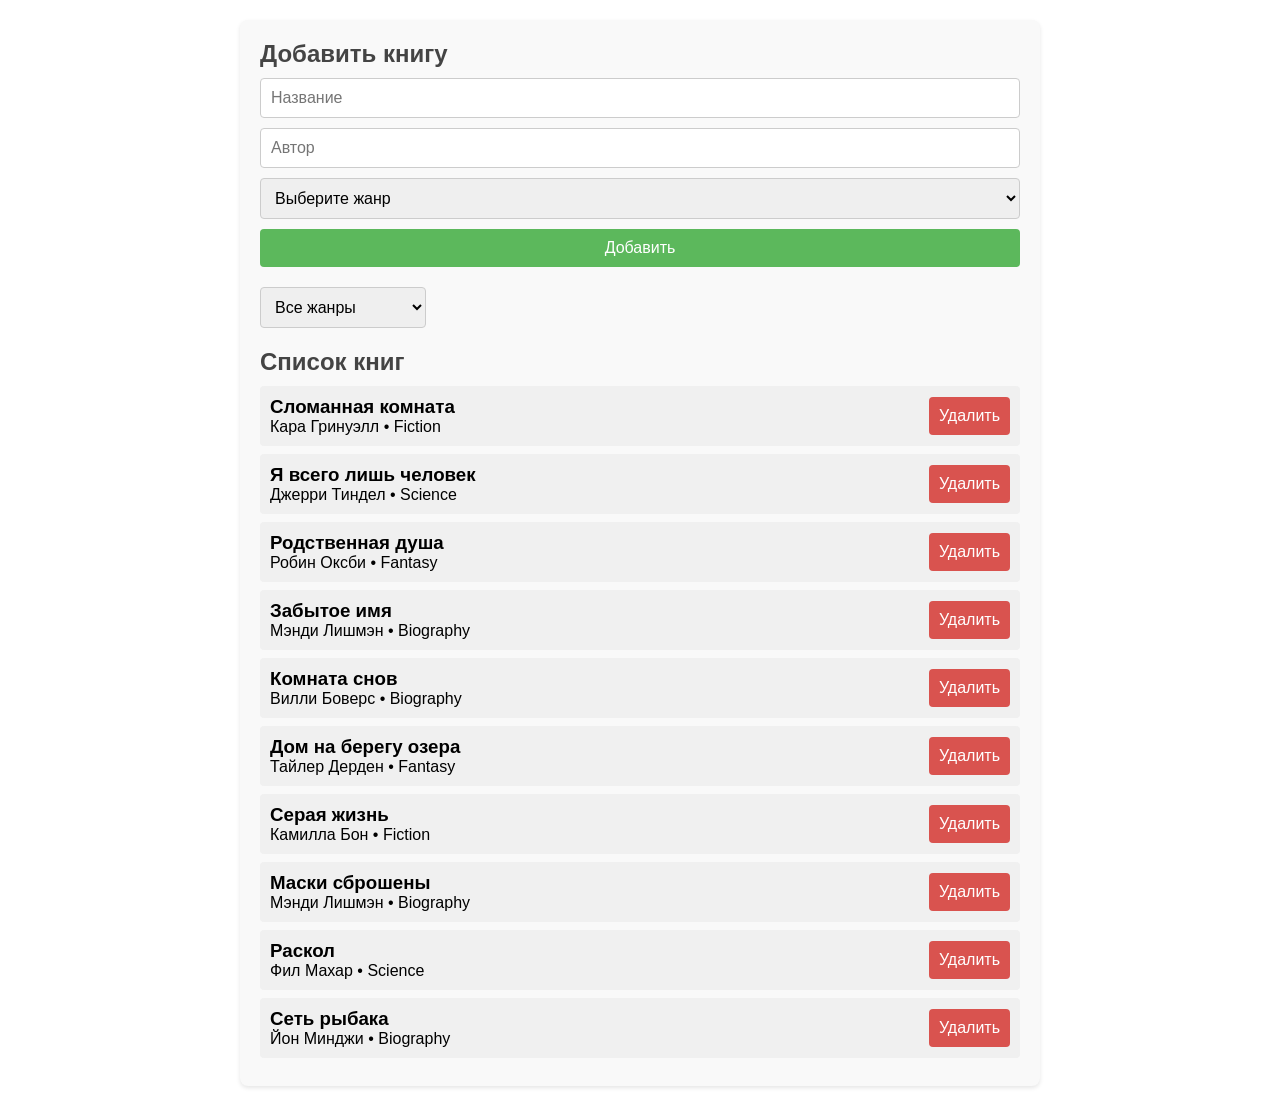
<file: index.html>
<!DOCTYPE html>
<html lang="ru">
<head>
    <meta charset="UTF-8">
    <meta name="viewport" content="width=device-width, initial-scale=1.0">
    <title>Моя библиотека</title>
    <link rel="stylesheet" href="./css/styles.css">
</head>
<body>
   <div class="container">
    <div class="form-container"></div>
    <div class="filter-container"></div>
    <div class="list-container"></div>
</div>
    <script type="module" src="./src/main.js"></script>
</body>
</html>
</file>
<file: css/styles.css>
/* General resets */
* {
    margin: 0;
    padding: 0;
    box-sizing: border-box;
    font-family: Arial, sans-serif;
}

/* Container */
.container {
    max-width: 800px;
    margin: 20px auto;
    padding: 20px;
    background-color: #f9f9f9;
    border-radius: 8px;
    box-shadow: 0 2px 4px rgba(0, 0, 0, 0.1);
}

/* Headings */
h1 {
    font-size: 2.2em;
    margin-bottom: 20px;
    text-align: center;
    color: #333;
}

h2 {
    font-size: 1.5em;
    margin-bottom: 10px;
    color: #444;
}

/* Form styling */
.book-form, .book-filter {
    margin-bottom: 20px;
}

form {
    display: flex;
    flex-direction: column;
}

input[type="text"], select {
    padding: 10px;
    margin-bottom: 10px;
    border: 1px solid #ccc;
    border-radius: 4px;
    font-size: 1em;
}

button {
    padding: 10px;
    font-size: 1em;
    background-color: #5cb85c;
    color: white;
    border: none;
    border-radius: 4px;
    cursor: pointer;
}

button:hover {
    background-color: #4cae4c;
}

/* Book list */
.book-list ul {
    list-style-type: none;
    padding: 0;
}

.book-item {
    display: flex;
    justify-content: space-between;
    align-items: center;
    padding: 10px;
    margin-bottom: 8px;
    background-color: #f0f0f0;
    border-radius: 4px;
}

.book-item .book-details {
    display: flex;
    flex-direction: column;
}

.book-item .book-details span {
    font-size: 0.9em;
    color: #555;
}

.book-item button {
    background-color: #d9534f;
}

.book-item button:hover {
    background-color: #c9302c;
}

/* Responsive design */
@media (max-width: 600px) {
    .container {
        padding: 10px;
    }

    h1 {
        font-size: 1.8em;
    }

    h2 {
        font-size: 1.2em;
    }

    button {
        font-size: 0.9em;
    }
}
</file>
